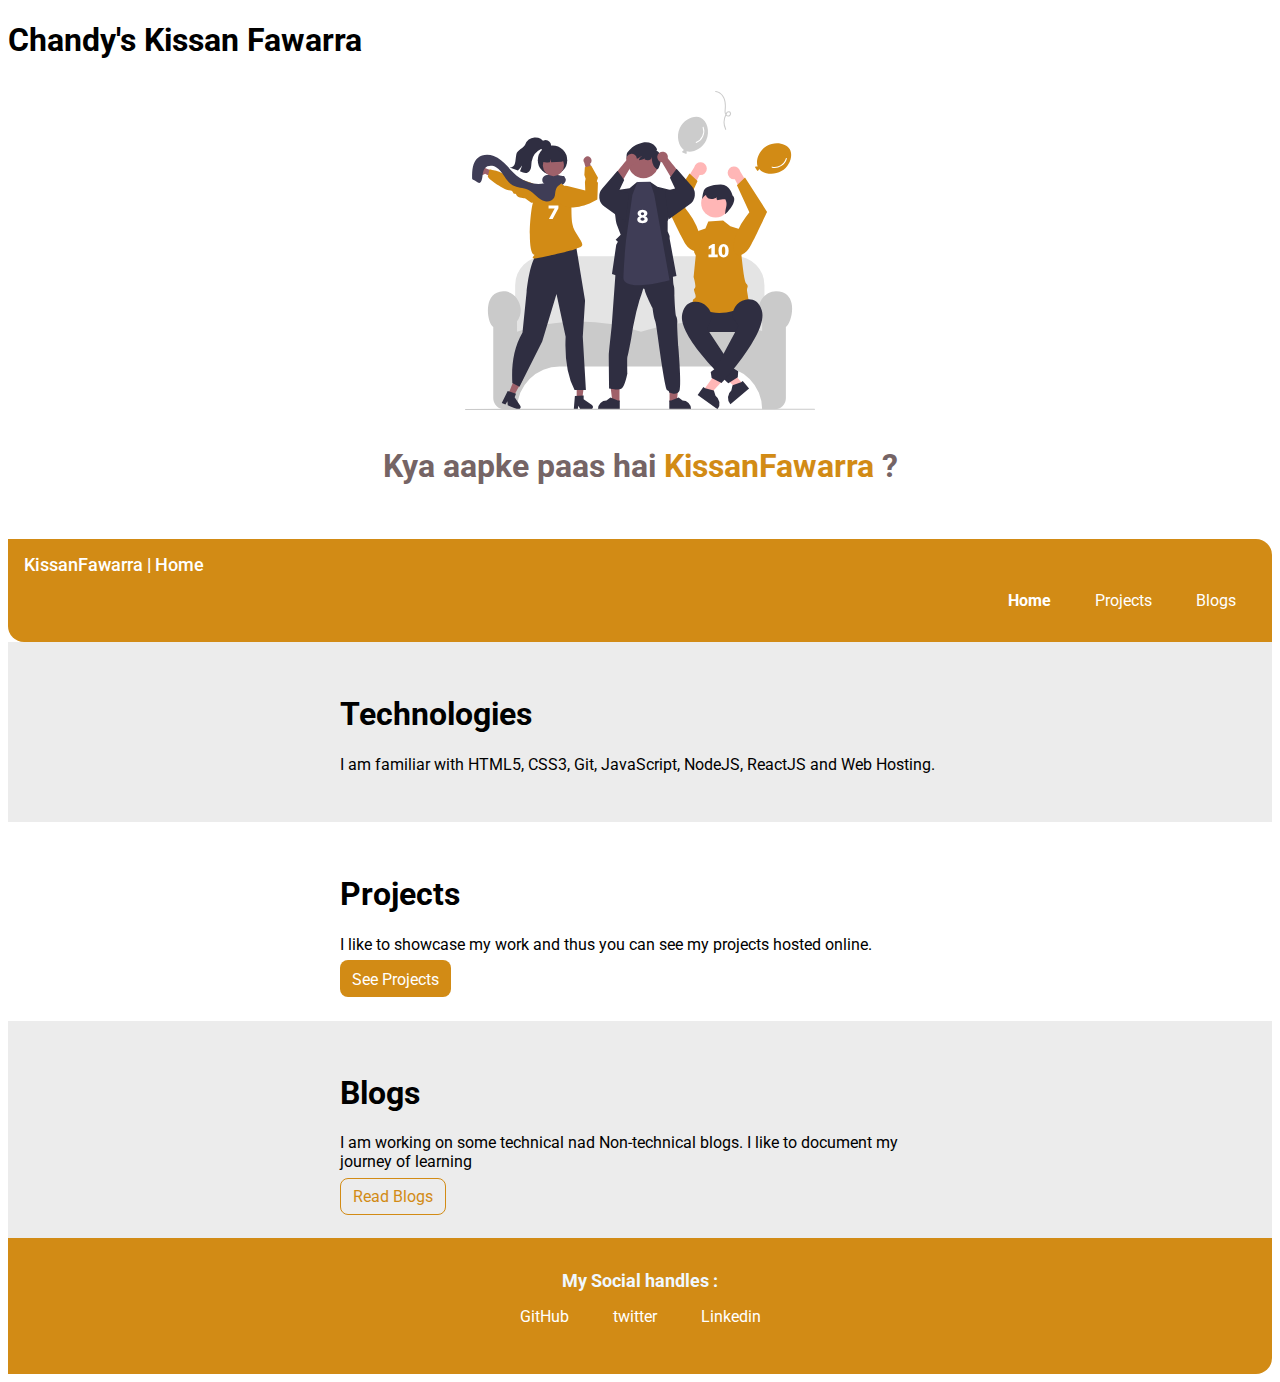
<file: index.html>
<!DOCTYPE html>
<html lang="en">

<head>
    <meta charset="UTF-8">
    <meta http-equiv="X-UA-Compatible" content="IE=edge">
    <meta name="viewport" content="width=device-width, initial-scale=1.0">
    <title>home for | Kissan-Fawarra</title>
    <link rel="shortcut icon" href="images/favicon.ico" type="image/x-icon">
    <link rel="stylesheet" href="style.css">
</head>

<body>

    <h1 style="margin-bottom: 0%;">Chandy's Kissan Fawarra</h1>

    <header class="KF">
        <img class="KF-img" src="/images/fans.svg">
        <h1 class="KF-heading">Kya aapke paas hai <span style="color:var(--primary-color);"> KissanFawarra</span> ?</h1>
    </header>
    <nav class="navigation container">
        <div class="nav-brand">KissanFawarra | Home</div>
        <ul class="list-non-bullet nav-pills">

            <li class="list-item-inline">
                <a class="link link-active" href="/">Home</a> </li>

            <li class="list-item-inline">
                <a class="link" href="/projects.html">Projects</a></li>

            <li class="list-item-inline">
                <a class="link" href="/blogs.html">Blogs</a></li>
        </ul>
    </nav>

    <section class="section ow">

        <div class="container container-center">
            <h1>Technologies</h1>
            <p>
                I am familiar with HTML5, CSS3, Git, JavaScript, NodeJS, ReactJS and Web Hosting.
            </p>
        </div>
    </section>

    <section class="section">

        <div class="container container-center">
            <h1>Projects</h1>
            <p>
                I like to showcase my work and thus you can see my projects hosted online.</p>
            <a class="link link-primary" href="/projects.html">See Projects </a>
        </div>
    </section>

    <section class="section ow">

        <div class="container container-center">
            <h1>Blogs</h1>
            <p>I am working on some technical nad Non-technical blogs. I like to document my journey of learning </p>
            <a class="link link-secondary" href="/blogs.html">Read Blogs</a>
        </div>
    </section>

    <footer class="footer">
        <div class="social-heading">My Social handles : 
        </div>
        <ul class="social-links list-non-bullet">
            <li class="list-item-inline"><a class="link" href="https://github.com/chandykozo" target="_blank">GitHub</a>
            </li>
            <li class="list-item-inline"><a class="link" href="https://twitter.com/ProfitProphet3"
                    target="_blank">twitter</a> </li>
            <li class="list-item-inline"><a class="link" href="https://www.linkedin.com/in/chandan-acharya-7a3502149/"
                    target="_blank">Linkedin</a> </li>
        </ul>
    </footer>
</body>

</html>
</file>
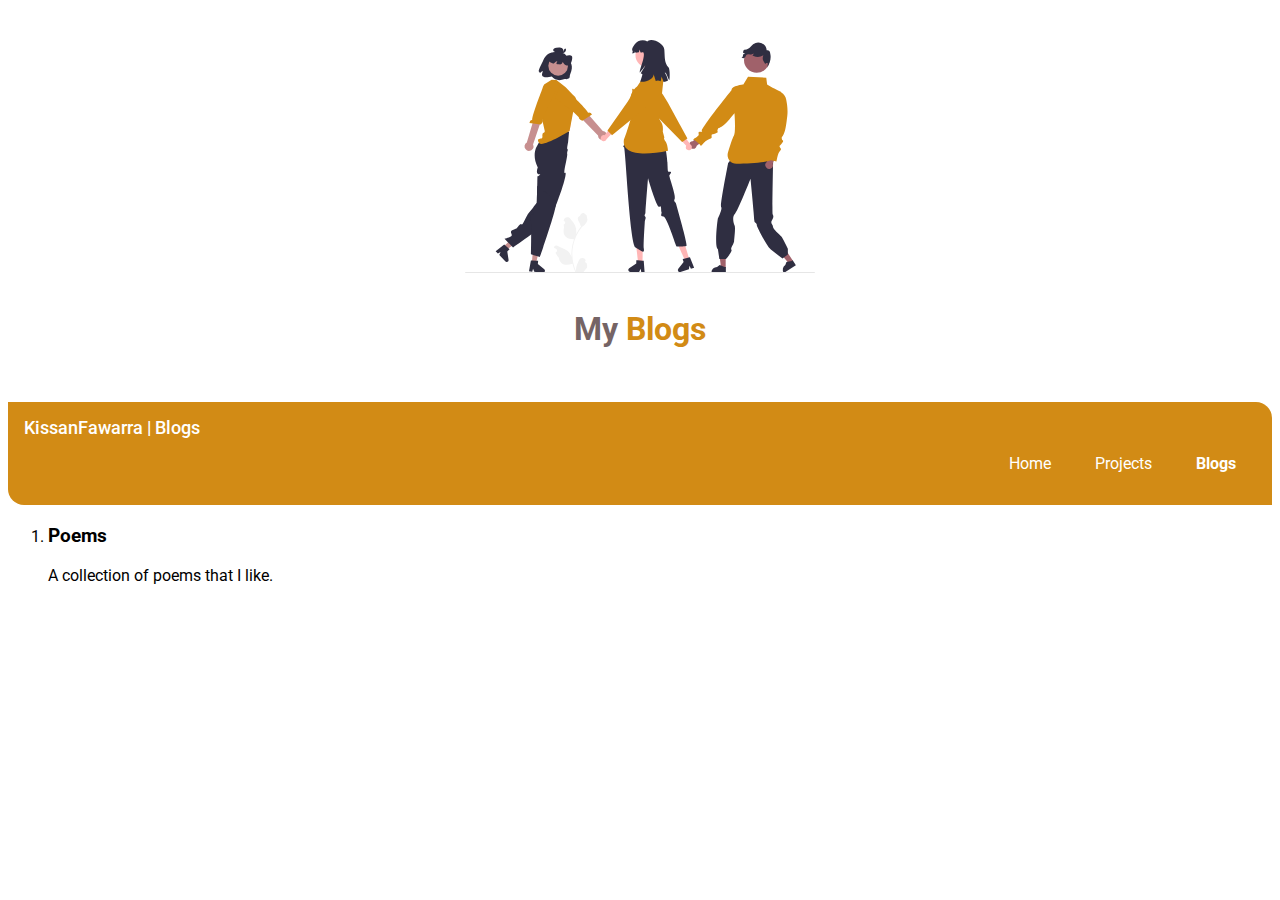
<file: blogs.html>
<!DOCTYPE html>
<html lang="en">
<head>
    <meta charset="UTF-8">
    <meta http-equiv="X-UA-Compatible" content="IE=edge">
    <meta name="viewport" content="width=device-width, initial-scale=1.0">
    <title>My Blogs | Kissan-Fawarra</title>
    <link rel="stylesheet" href="style.css">
</head>
<body>
    <header class="KF">
        <img class="KF-img" src="/images/lives matter.svg">
        <h1 class="KF-heading">My <span style="color:var(--primary-color);"> Blogs</span></h1>
    </header>
    <nav class="navigation container">
        <div class="nav-brand">KissanFawarra | Blogs</div>
        <ul class="list-non-bullet nav-pills">

            <li class="list-item-inline">
                <a class="link" href="/">Home</a> </li>

            <li class="list-item-inline">
                <a class="link" href="/projects.html">Projects</a></li>

            <li class="list-item-inline">
                <a class="link link-active" href="/blogs.html">Blogs</a></li>
        </ul>
    </nav>
<ol>
<li>    <p style="font-size: larger; ;"><strong><a style="text-decoration: none; color: black;"  href="/blogs/blog1.html">Poems</a> </strong></p>
    <p>A collection of poems that I like.</p>
            </li>
            <!-- <p>
                Nature’s first green is gold,
                <br>
                Her hardest hue to hold.
                <br>
                Her early leaf’s a flower;
                <br>
                But only so an hour.
                <br>
                Then leaf subsides to leaf.
                <br>
                So Eden sank to grief,
                <br>
                So dawn goes down to day.
                <br>
                Nothing gold can stay.
            </p> -->

        </ol>
</body>
</html>
</file>
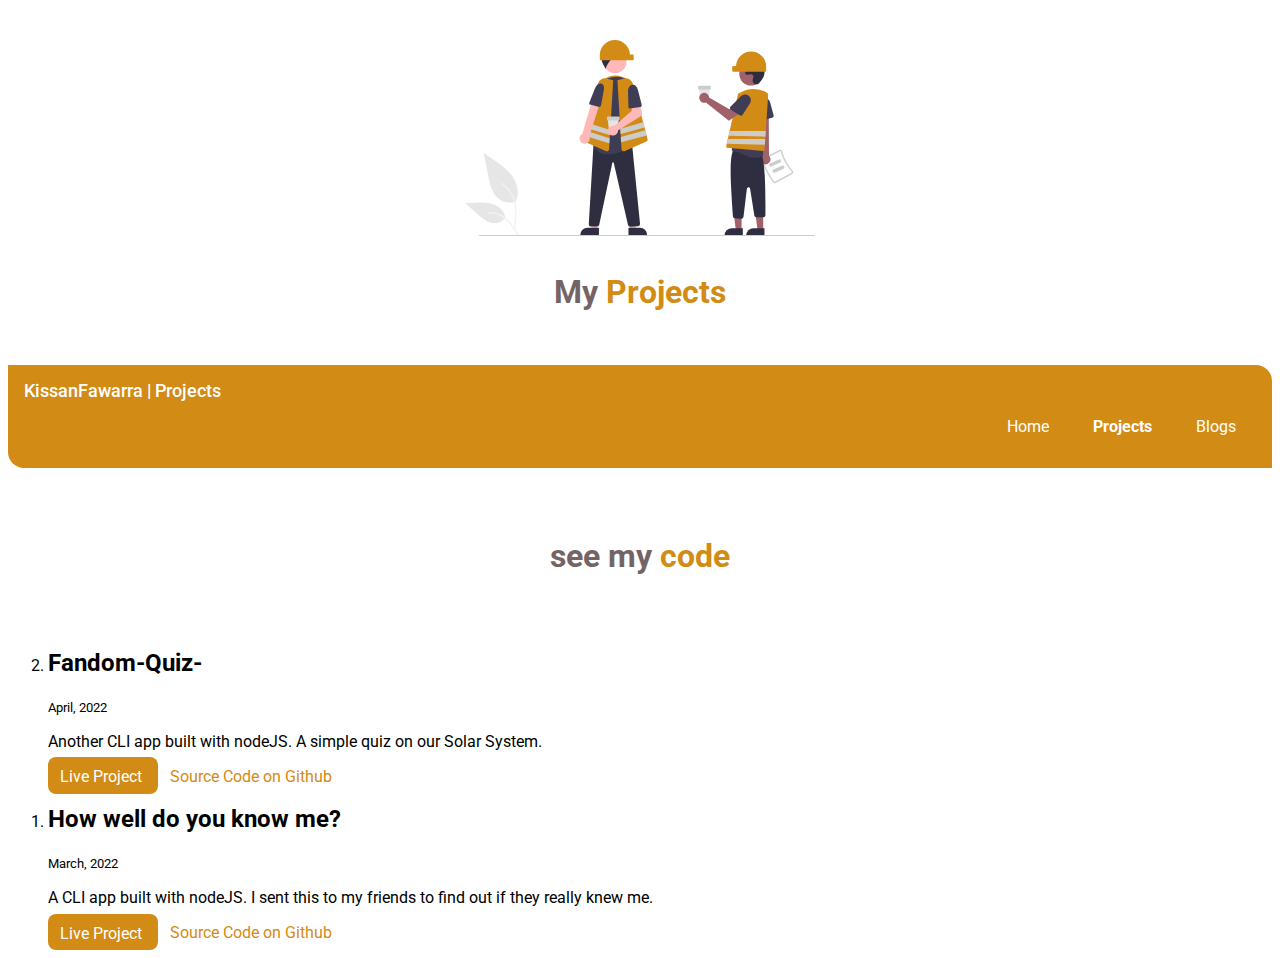
<file: projects.html>
<!DOCTYPE html>
<html lang="en">
<head>
    <meta charset="UTF-8">
    <meta http-equiv="X-UA-Compatible" content="IE=edge">
    <meta name="viewport" content="width=device-width, initial-scale=1.0">
    <title>Projects | Kissan-Fawarra</title>
    <link rel="stylesheet" href="style.css">
</head>
<body>
    <header class="KF">
        <img class="KF-img" src="/images/undraw_coffee_break_h3uu.svg">
        <h1 class="KF-heading">My <span style="color:var(--primary-color);"> Projects</span></h1>
    </header>
    <nav class="navigation container">
        <div class="nav-brand">KissanFawarra | Projects</div>
        <ul class="list-non-bullet nav-pills">

            <li class="list-item-inline">
                <a class="link" href="/">Home</a> </li>

            <li class="list-item-inline">
                <a class="link link-active" href="/projects.html">Projects</a></li>

            <li class="list-item-inline">
                <a class="link" href="/blogs.html">Blogs</a></li>
        </ul>
    </nav>
<header class="KF">
<h1 class="KF-heading">see my <span style="color: var(--primary-color);">code</span></h1>    
</header>

    <ol reversed>
        <li>
            <h2>Fandom-Quiz-</h2>
        <small>April, 2022</small>
        <p> Another CLI app built with nodeJS. A simple quiz on our Solar System.</p>
        <a class="link link-primary" href="https://replit.com/@ChandyKozo/Endgame-Fandom-Quiz?embed=1&output=1">Live Project </a>
        <a class="link" href="https://github.com/chandykozo/Fandom-Quiz-">Source Code on Github</a>
    </li>
        <li>
            <h2>How well do you know me?</h2>
        <small>March, 2022</small>
        <p> A CLI app built with nodeJS. I sent this to my friends to find out if they really knew me.</p>
        <a class="link link-primary" href="https://replit.com/@ChandyKozo/Self-Quiz?embed=1&output=1 ">Live Project </a>
        <a class="link"  href="https://github.com/chandykozo/Do-they-know-me-">Source Code on Github</a>
    </li>
    </ol>
</body>
</html>
</file>
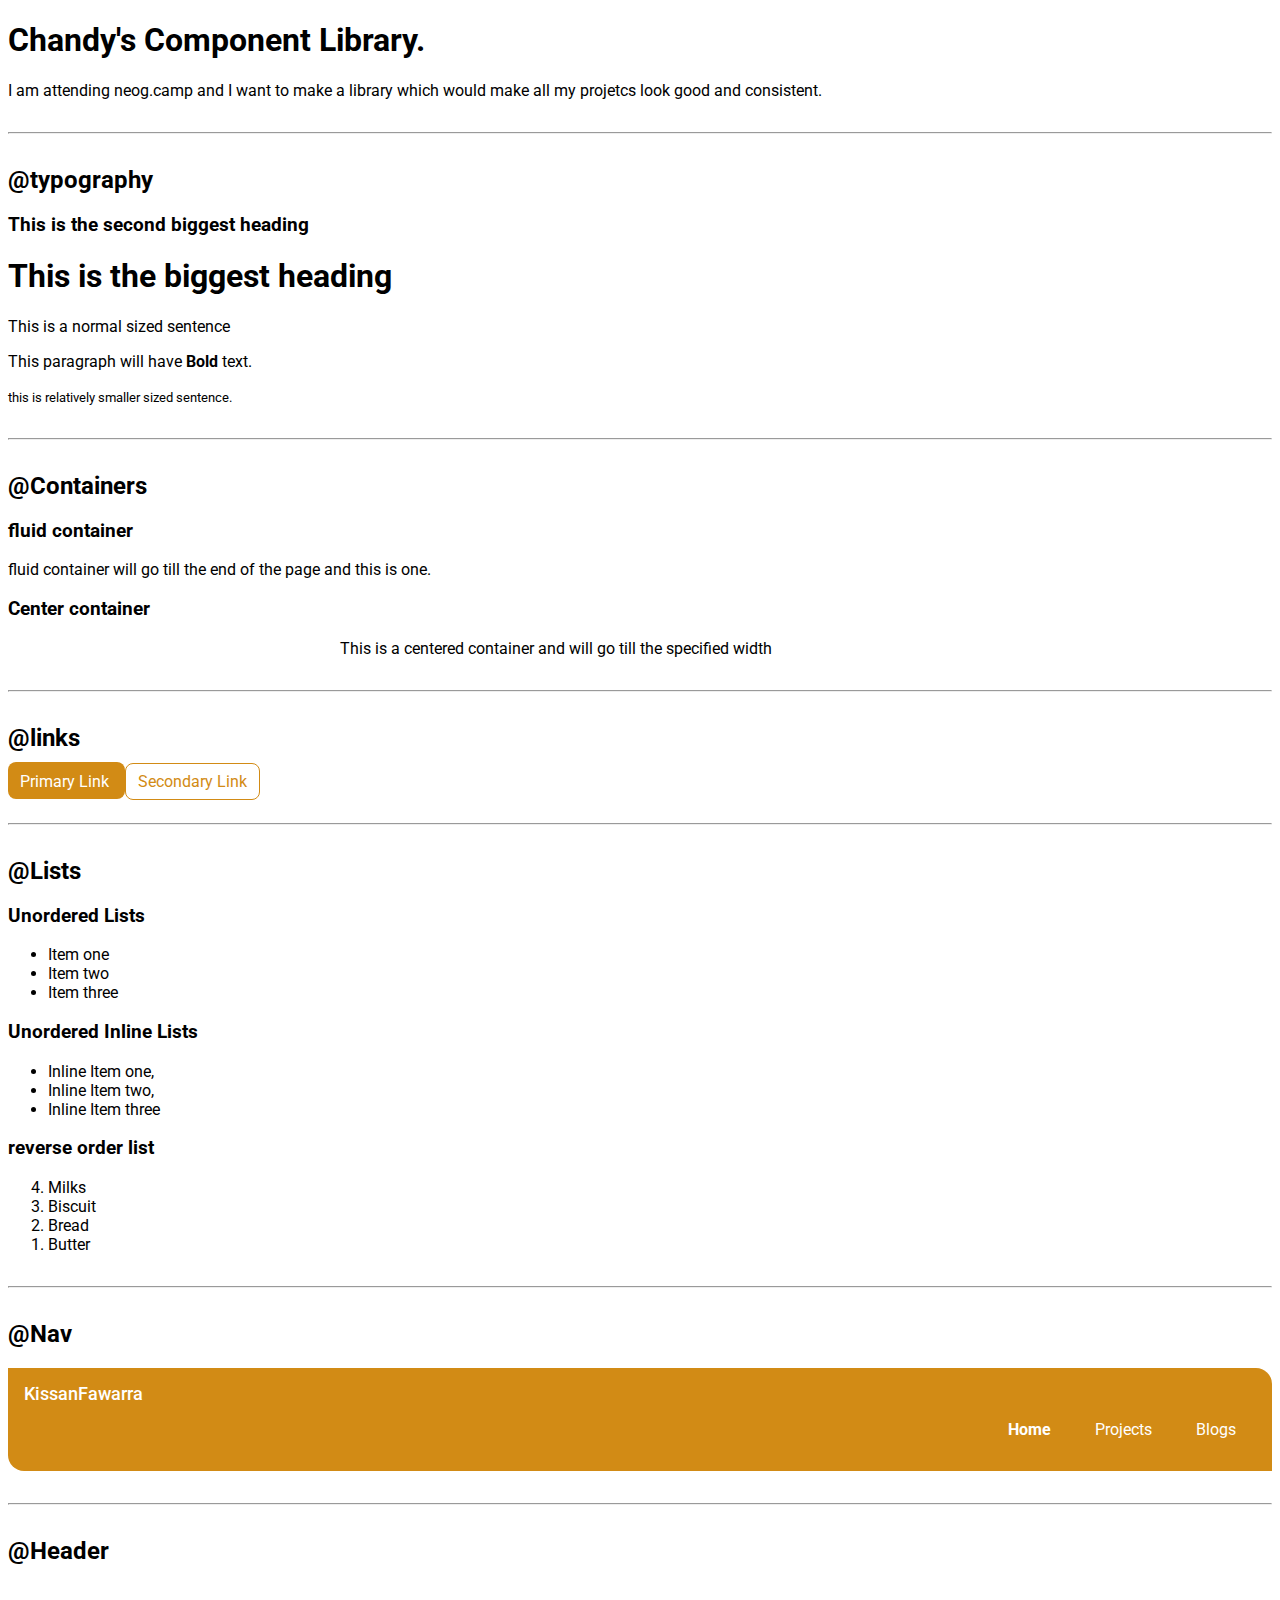
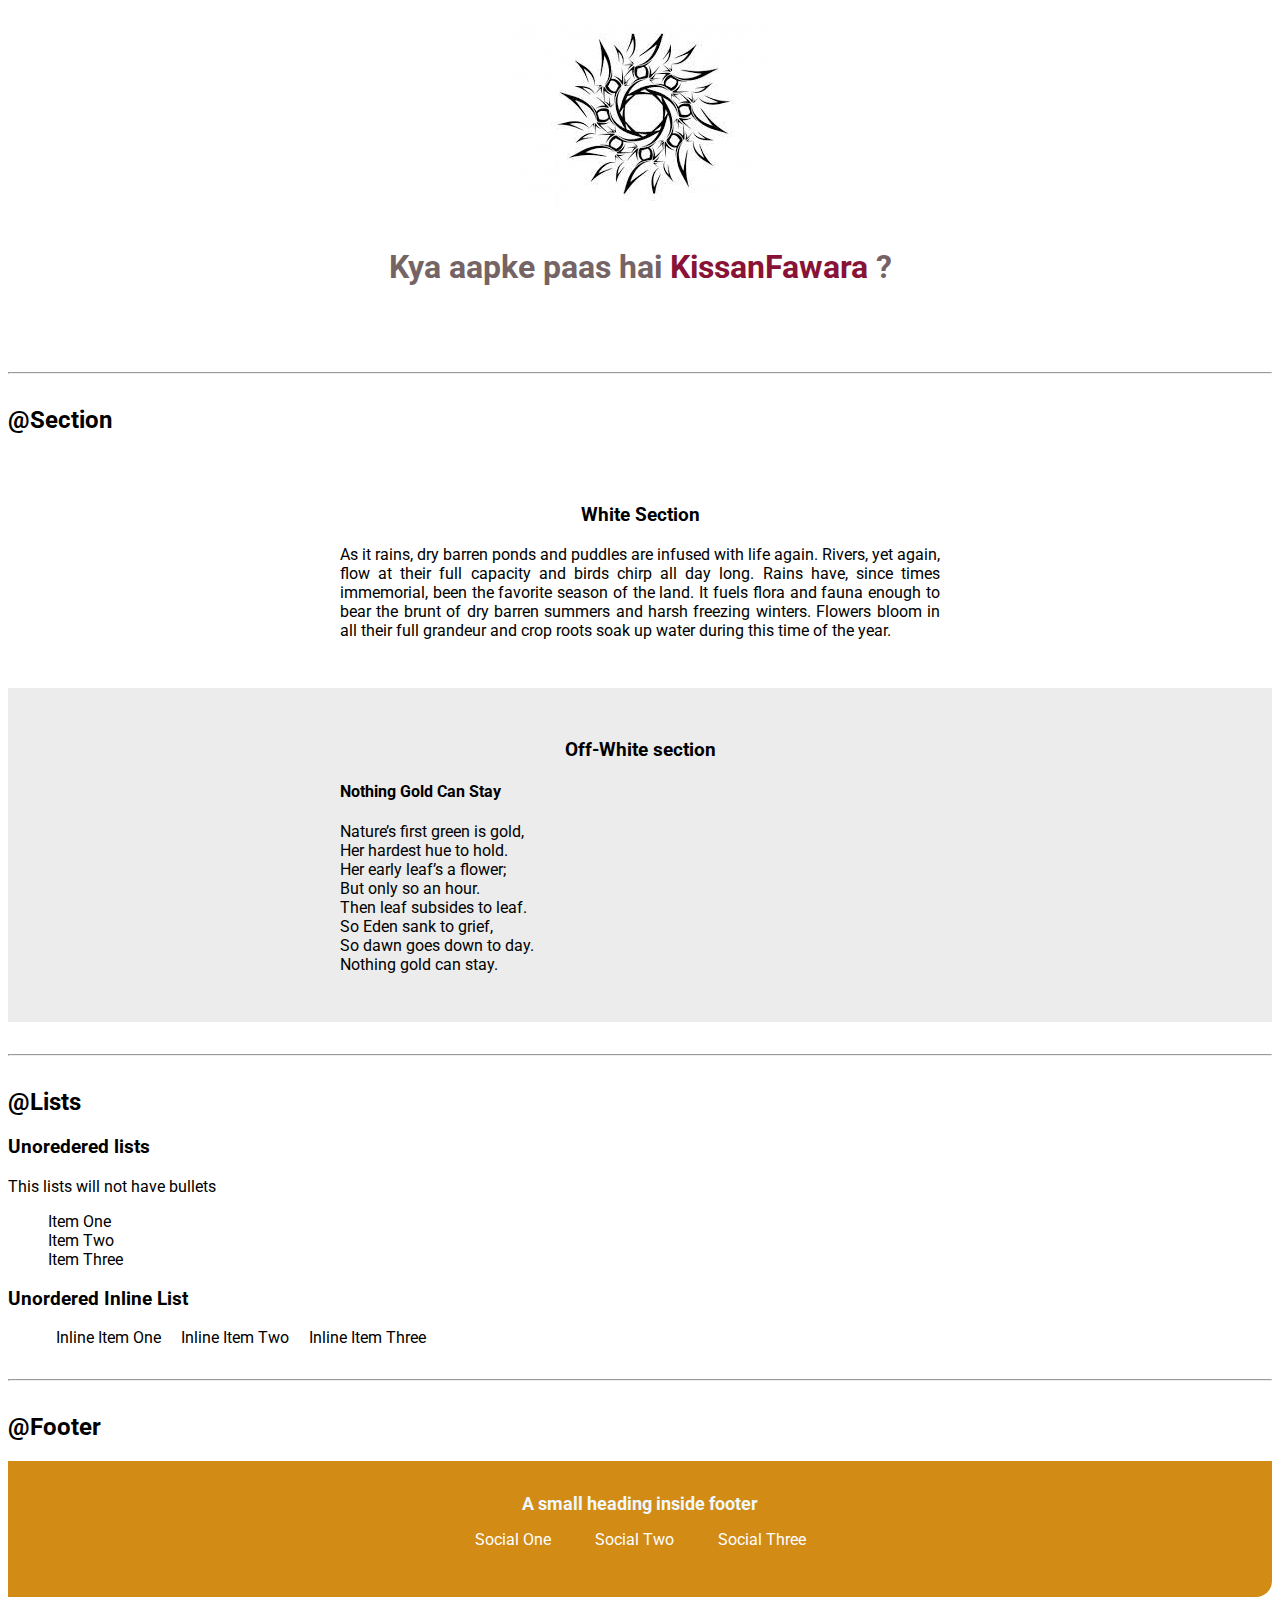
<file: lib/components.html>
<!DOCTYPE html>
<html lang="en">

<head>
    <meta charset="UTF-8">
    <meta http-equiv="X-UA-Compatible" content="IE=edge">
    <meta name="viewport" content="width=device-width, initial-scale=1.0">
    <title>Component Library</title>
    <link rel="stylesheet" href="/style.css">
</head>

<!-- CSS way 1 : Style tag -->
<!-- <style>

    body{

        color :brown
    }
</style> -->

<body>
    <h1 id="lib-header">Chandy's Component Library.</h1>
    <!-- CSS way 2: inside individual tag 
    <h1 style = "color:blue">  </h1> -->
    <p class="para"> I am attending neog.camp and I want to make a library which would make all my
        projetcs look good and consistent.
    </p>
    <hr>
    <h2>@typography</h2>
    <h3> This is the second biggest heading</h3>
    <h1> This is the biggest heading</h1>
    <p>This is a normal sized sentence</p>
    <p>This paragraph will have <strong>Bold</strong> text.</p>
    <small> this is relatively smaller sized sentence.</small>
    <hr>
    <h2>@Containers</h2>
    <h3>fluid container</h3>
    <div class="container-fluid">fluid container will go till the end of the page and this is one.</div>
    <h3> Center container</h3>
    <div class="container container-center">This is a centered container and will go till the specified width</div>
    <hr>
    <h2>@links</h2>
    <a class="link link-primary" href="/">Primary Link </a>
    <a class="link link-secondary" href="/">Secondary Link</a>
    <hr>
    <h2>@Lists</h2>
    <h3>Unordered Lists</h3>
    <ul>
        <li>Item one</li>
        <li>Item two</li>
        <li>Item three</li>
    </ul>
    <h3>Unordered Inline Lists</h3>
    <ul>
        <li>Inline Item one,</li>
        <li>Inline Item two,</li>
        <li>Inline Item three</li>
    </ul>
    <h3>reverse order list</h3>
    <ol reversed>
        <li>Milks</li>
        <li>Biscuit</li>
        <li>Bread</li>
        <li>Butter</li>
    </ol>
    <hr>
    <h2>@Nav</h2>
    <nav class="navigation container">
        <div class="nav-brand">KissanFawarra</div>
        <ul class="list-non-bullet nav-pills">

            <li class="list-item-inline">
                <a class="link link-active" href="/">Home</a> </li>

            <li class="list-item-inline">
                <a class="link" href="/">Projects</a></li>

            <li class="list-item-inline">
                <a class="link" href="/">Blogs</a></li>
        </ul>
    </nav>
    <hr>
    <h2>@Header</h2>
    <header class="KF">
        <img class="KF-img" src="/images/rangoli.jpg">
        <h1 class="KF-heading">Kya aapke paas hai <span style="color: #881337;"> KissanFawara</span> ?</h1>
    </header>
    <hr>
    <h2>@Section</h2>
    <section class="section">
        <h3 class="h3">White Section</h3>
        <div class="container just">
            <p>As it rains, dry barren ponds and puddles are infused with life again. Rivers, yet again, flow at their
                full capacity and birds chirp all day long. Rains have, since times immemorial, been the favorite season
                of the land. It fuels flora and fauna enough to bear the brunt of dry barren summers and harsh freezing
                winters. Flowers bloom in all their full grandeur and crop roots soak up water during this time of the
                year.</p>
        </div>

    </section>
    <section class="section ow">

        <div class="container container-center">
            <h3>Off-White section</h3>
            <h4>Nothing Gold Can Stay </h4>
            <p>
                Nature’s first green is gold,
                <br>
                Her hardest hue to hold.
                <br>
                Her early leaf’s a flower;
                <br>
                But only so an hour.
                <br>
                Then leaf subsides to leaf.
                <br>
                So Eden sank to grief,
                <br>
                So dawn goes down to day.
                <br>
                Nothing gold can stay.
            </p>
        </div>
    </section>
    <hr>
    <h2>@Lists</h2>
    <h3>Unoredered lists</h3>
    <p>This lists will not have bullets</p>
    <ul class="list-non-bullet">
        <li>Item One</li>
        <li>Item Two</li>
        <li>Item Three</li>
    </ul>
    <h3>Unordered Inline List</h3>
    <ul class="list-non-bullet">
        <li class="list-item-inline">Inline Item One</li>
        <li class="list-item-inline"> Inline Item Two</li>
        <li class="list-item-inline"> Inline Item Three</li>
    </ul>
    <hr>
    <h2>@Footer</h2>
    <footer class="footer">
        <div class="social-heading">A small heading inside footer
        </div>
        <ul class="social-links list-non-bullet">
            <li class="list-item-inline"><a class="link" href="/">Social One</a> </li>
            <li class="list-item-inline"><a class="link" href="/">Social Two</a> </li>
            <li class="list-item-inline"><a class="link" href="/">Social Three</a> </li>
        </ul>
    </footer>
</body>

</html>
</file>
<file: style.css>
@import url('https://fonts.googleapis.com/css2?family=Roboto:wght@300&display=swap');

body {
    font-family: 'Roboto', sans-serif;
}

:root {
    --primary-color: #D28B15;
    --dark-grey: #756465;
    --off-white: #ECECEC;
}

hr {
    margin: 2rem 0rem;
}


/* lists */
.list-non-bullet {
    list-style: none;
}


.list-item-inline {
    display: inline;
    padding: 0rem 0.5rem;
}

/* Navigation */

nav {
    background-color: var(--primary-color);
    color: white;
    padding: 1rem;
    border-bottom-left-radius: 1rem;
    border-top-right-radius: 1rem;
}

.navigation .nav-brand {
    font-weight:500;
    font-size: 1.1rem;
}

.navigation .nav-pills {
    text-align: right;
}

.navigation .link-active {
    font-weight: bold;
}

.navigation .link {
    color: white;
    font-size: medium;

}


/* Container */

.container {
    padding-right: 1rem;
    padding-left: 1rem;
}

.container-center {
    max-width: 600px;
    margin: auto;
}

/* links */
.link {
    text-decoration-line: none;
    padding: 0.5rem 0.75rem;
    color: var(--primary-color);
}

.link-primary {
    background-color: var(--primary-color);
    border-radius: 0.5rem;
    padding-top: 0.6rem;
    color: white
}
.link-proj {
    border-right: 00.6rem;
}

.link-secondary {
    color: var(--primary-color);
    border-radius: 0.5rem;
    border: 1px solid var(--primary-color);

}

/* header */
.KF {
    padding: 2rem;
}

.KF .KF-img {
    max-width: 350px;
    display: block;
    margin: auto;
}

.KF .KF-heading {
    text-align: center;
    color: var(--dark-grey);
    padding-top: 1rem;
}

.blog-heading  {
    margin-bottom: 0%;
}

/* sections */

.section {
    padding: 2rem;
}

.section h3 {
    text-align: center;

}



.just {
    text-align: justify;
    margin: auto;
    max-width: 50%;
}

.ow {
    background-color: var(--off-white);
}



/* footers */

footer {
    background-color: var(--primary-color);
    padding: 2rem;
    border-bottom-right-radius: 1rem;
    color: aliceblue;
    text-align:center;
}
.footer .social-links{
    text-align: center;
        padding: 0rem;

}

.footer .social-heading{
    font-weight: bold;
    font-size: large;
}
.footer .link {
    color: white;
    font-weight: 500px;
}
</file>
